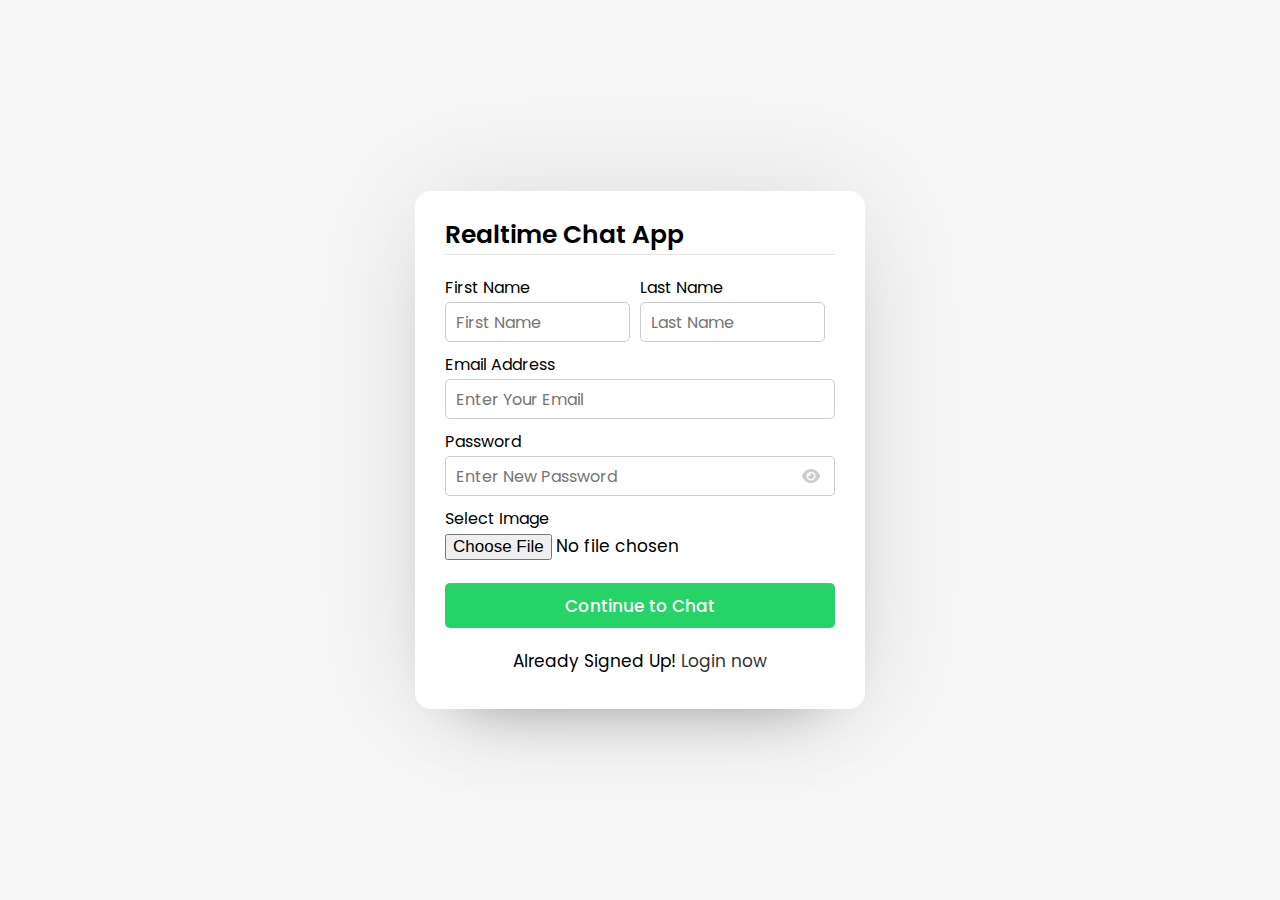
<file: index.html>
<!DOCTYPE html>
<html lang="en">

<head>
    <meta charset="UTF-8">
    <meta http-equiv="X-UA-Compatible" content="IE=edge">
    <meta name="viewport" content="width=device-width, initial-scale=1.0">
    <title>Realtime Chat App</title>
    <link rel="stylesheet" href="style.css">
    <link rel="stylesheet" href="https://cdnjs.cloudflare.com/ajax/libs/font-awesome/6.1.1/css/all.min.css">
</head>

<body>

    <div class="wrapper">
        <section class="form signup">
            <header>
                Realtime Chat App
            </header>
            <form action="#">
                <div class="error-txt">
                    This is an error message!
                </div>
                <div class="name-details">
                    <div class="field input">
                        <label>First Name</label>
                        <input type="text" placeholder="First Name">
                    </div>

                    <div class="field input">
                        <label>Last Name</label>
                        <input type="text" placeholder="Last Name">
                    </div>
                </div>
                <div class="field input">
                    <label>Email Address</label>
                    <input type="text" placeholder="Enter Your Email">
                </div>

                <div class="field input">
                    <label>Password</label>
                    <input type="password" placeholder="Enter New Password">
                    <i class="fas fa-eye"></i>
                </div>

                <div class="field image">
                    <label>Select Image</label>
                    <input type="file">
                </div>

                <div class="field button">
                    <input type="submit" value="Continue to Chat">
                </div>

            </form>
<div class="link">Already Signed Up! <a href="#">Login now</a></div>
        </section>
    </div>
</body>
<script src="javascript/pass-show-hide.js"></script>
</html>
</file>
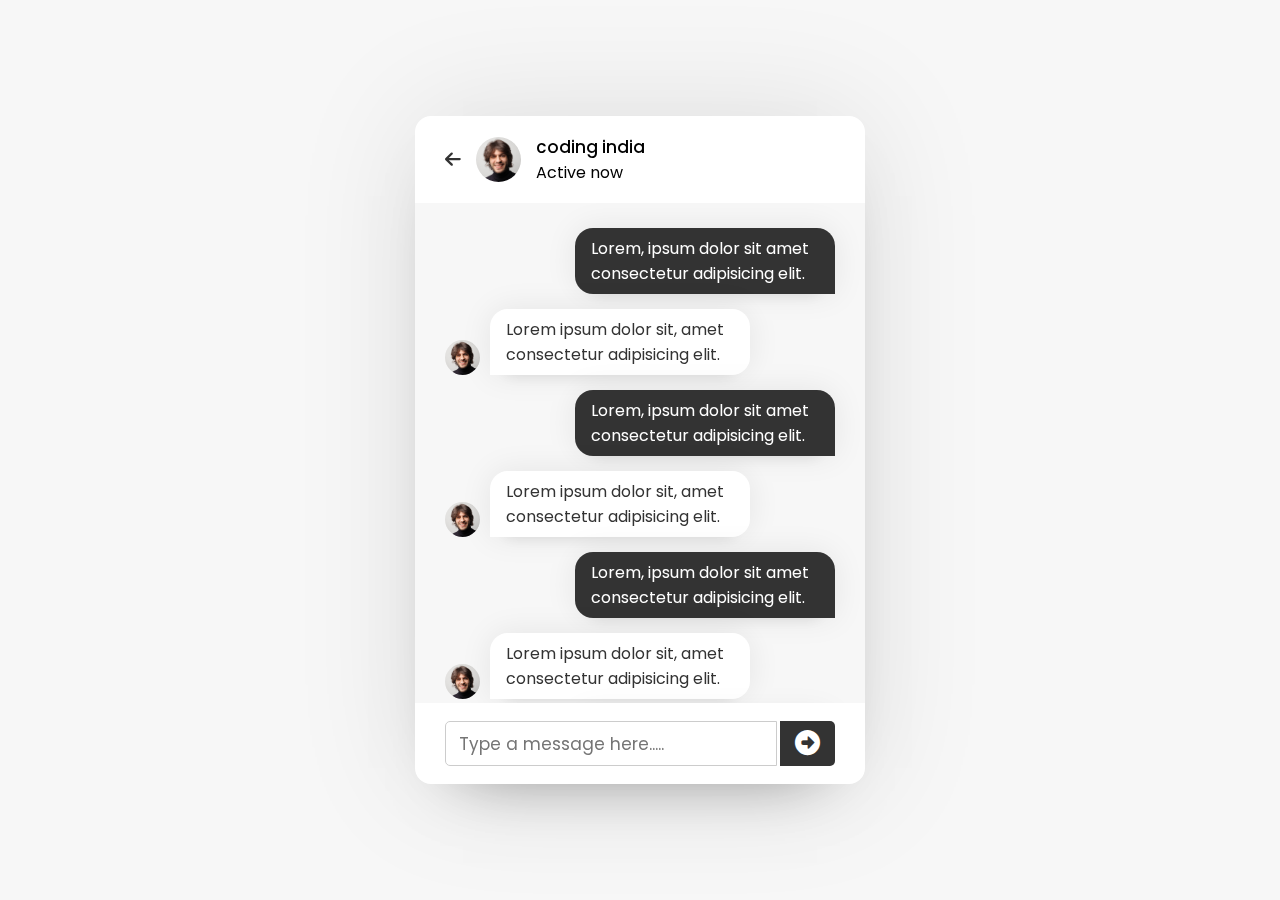
<file: chat.html>
<!DOCTYPE html>
<html lang="en">

<head>
    <meta charset="UTF-8">
    <meta http-equiv="X-UA-Compatible" content="IE=edge">
    <meta name="viewport" content="width=device-width, initial-scale=1.0">
    <title>Realtime Chat App</title>
    <link rel="stylesheet" href="style.css">
    <link rel="stylesheet" href="https://cdnjs.cloudflare.com/ajax/libs/font-awesome/6.1.1/css/all.min.css">
</head>

<body>

    <div class="wrapper">
        <section class="chat-area">
          <header>
              <a href="#" class="back-icon"><i class="fas fa-arrow-left"></i></a>
             <img src="img.jpg" alt="">
             <div class="details">
                 <span>coding india</span>
                 <p>Active now</p>
             </div>
            
          </header>
     <div class="chat-box">
         <div class="chat outgoing">
             <div class="details">
                 <p>Lorem, ipsum dolor sit amet consectetur adipisicing elit.</p>
             </div>
         </div>
         <div class="chat incoming">
             <img src="img.jpg" alt="">
            <div class="details">
                <p>Lorem ipsum dolor sit, amet consectetur adipisicing elit.</p>
            </div>
        </div>
        <div class="chat outgoing">
            <div class="details">
                <p>Lorem, ipsum dolor sit amet consectetur adipisicing elit.</p>
            </div>
        </div>
        <div class="chat incoming">
            <img src="img.jpg" alt="">
           <div class="details">
               <p>Lorem ipsum dolor sit, amet consectetur adipisicing elit.</p>
           </div>
       </div>
       <div class="chat outgoing">
        <div class="details">
            <p>Lorem, ipsum dolor sit amet consectetur adipisicing elit.</p>
        </div>
    </div>
    <div class="chat incoming">
        <img src="img.jpg" alt="">
       <div class="details">
           <p>Lorem ipsum dolor sit, amet consectetur adipisicing elit.</p>
       </div>
   </div>
   <div class="chat outgoing">
    <div class="details">
        <p>Lorem, ipsum dolor sit amet consectetur adipisicing elit.</p>
    </div>
</div>
<div class="chat incoming">
    <img src="img.jpg" alt="">
   <div class="details">
       <p>Lorem ipsum dolor sit, amet consectetur adipisicing elit.</p>
   </div>
</div>
     </div>  
        <form action="#" class="typing-area">
            <input type="text" placeholder="Type a message here.....">
            <button>   <i class="fa-solid fa-circle-right"></i></button>
        </form>
        </section>
    </div>
</body>

</html>
</file>
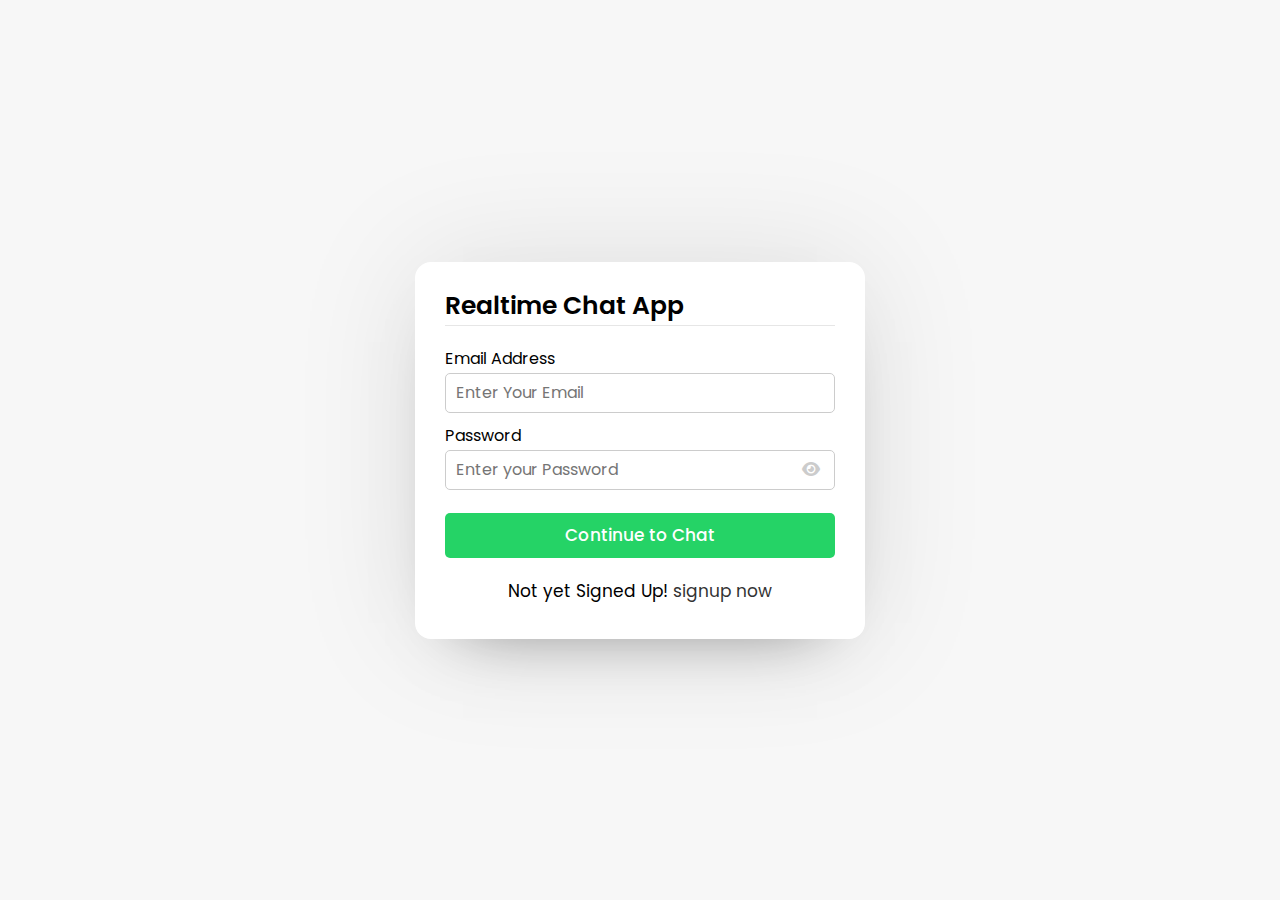
<file: login.html>
<!DOCTYPE html>
<html lang="en">

<head>
    <meta charset="UTF-8">
    <meta http-equiv="X-UA-Compatible" content="IE=edge">
    <meta name="viewport" content="width=device-width, initial-scale=1.0">
    <title>Realtime Chat App</title>
    <link rel="stylesheet" href="style.css">
    <link rel="stylesheet" href="https://cdnjs.cloudflare.com/ajax/libs/font-awesome/6.1.1/css/all.min.css">
</head>

<body>

    <div class="wrapper">
        <section class="form login">
            <header>
                Realtime Chat App
            </header>
            <form action="#">
                <div class="error-txt">
                    This is an error message!
                </div>
                <div class="field input">
                    <label>Email Address</label>
                    <input type="text" placeholder="Enter Your Email">
                </div>

                <div class="field input">
                    <label>Password</label>
                    <input type="password" placeholder="Enter your Password">
                    <i class="fas fa-eye"></i>
                </div>

               

                <div class="field button">
                    <input type="submit" value="Continue to Chat">
                </div>

            </form>
<div class="link">Not yet Signed Up! <a href="#">signup now </a></div>
        </section>
    </div>
    <script src="javascript/pass-show-hide.js"></script>

</body>

</html>
</file>
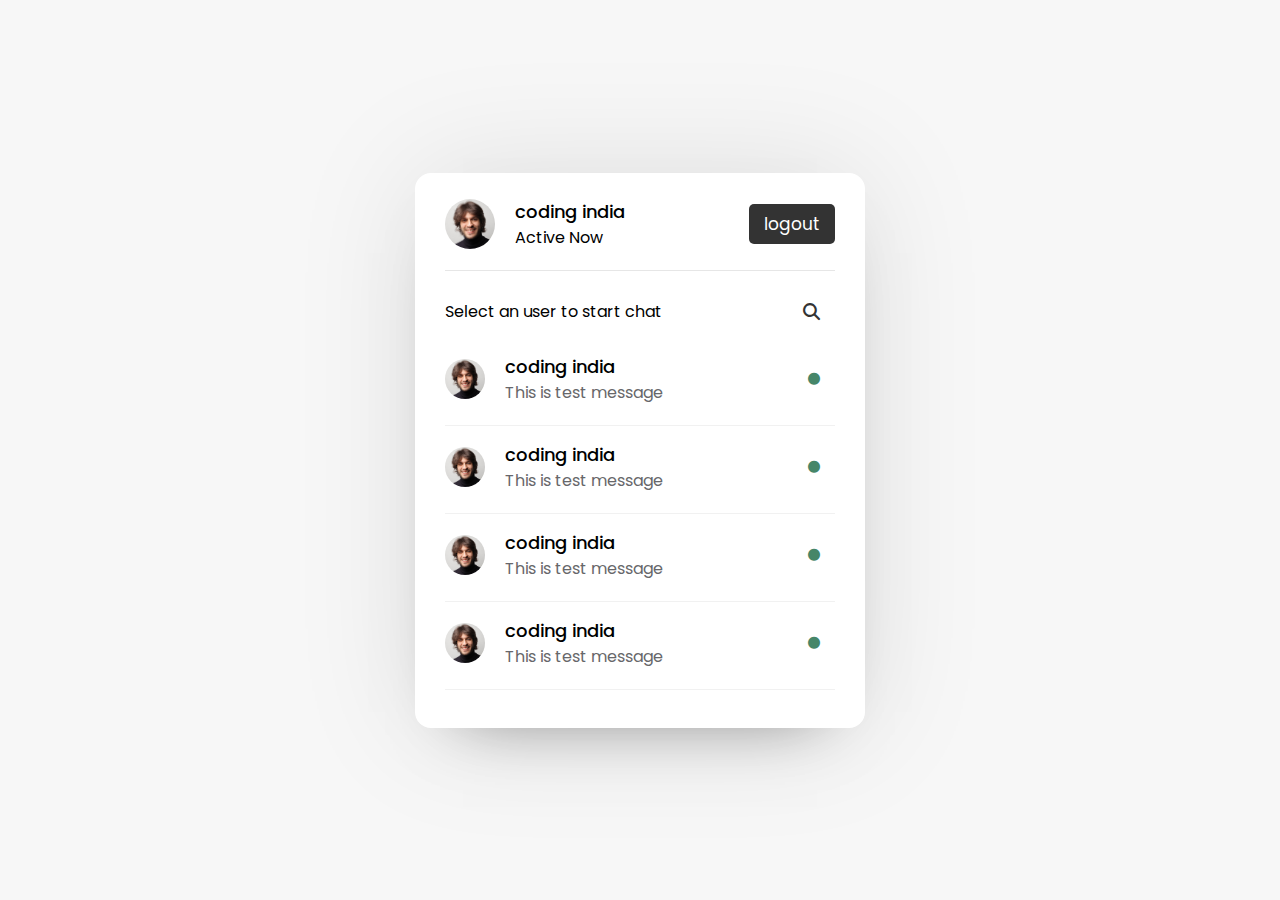
<file: users.html>
<!DOCTYPE html>
<html lang="en">

<head>
    <meta charset="UTF-8">
    <meta http-equiv="X-UA-Compatible" content="IE=edge">
    <meta name="viewport" content="width=device-width, initial-scale=1.0">
    <title>Realtime Chat App</title>
    <link rel="stylesheet" href="style.css">
    <link rel="stylesheet" href="https://cdnjs.cloudflare.com/ajax/libs/font-awesome/6.1.1/css/all.min.css">
</head>

<body>

    <div class="wrapper">
        <section class="users">
          <header>
              <div class="content">
            <img src="img.jpg" alt="">
            <div class="details">
                <span>coding india</span>
                <p>Active Now</p>
            </div>
              </div>
              <a href="#" class="logout">logout</a>
          </header>
          <div class="search">
              <span class="text">Select an user to start chat </span>
              <input type="text" placeholder="Enter name to search....">
              <button><i class="fas  fa-search"></i></button>
          </div>
      <div class="users-list">
          <a href="#">
              <div class="content">
                  <img src="img.jpg" alt="">
                  <div class="details">
                    <span>coding india</span>
                    <p>This is test message</p>
                </div>
              </div>
                 <div class="status-dot"><i class="fas fa-circle"></i></div>
          </a>
         
          <a href="#">
              <div class="content">
                  <img src="img.jpg" alt="">
                  <div class="details">
                    <span>coding india</span>
                    <p>This is test message</p>
                </div>
              </div>
                 <div class="status-dot"><i class="fas fa-circle"></i></div>
          </a>
         
      <div class="users-list">
          <a href="#">
              <div class="content">
                  <img src="img.jpg" alt="">
                  <div class="details">
                    <span>coding india</span>
                    <p>This is test message</p>
                </div>
              </div>
                 <div class="status-dot"><i class="fas fa-circle"></i></div>
          </a>
         
      <div class="users-list">
          <a href="#">
              <div class="content">
                  <img src="img.jpg" alt="">
                  <div class="details">
                    <span>coding india</span>
                    <p>This is test message</p>
                </div>
              </div>
                 <div class="status-dot"><i class="fas fa-circle"></i></div>
          </a>
        
      <div class="users-list">
          <a href="#">
              <div class="content">
                  <img src="img.jpg" alt="">
                  <div class="details">
                    <span>coding india</span>
                    <p>This is test message</p>
                </div>
              </div>
                 <div class="status-dot"><i class="fas fa-circle"></i></div>
          </a>
         
      <div class="users-list">
          <a href="#">
              <div class="content">
                  <img src="img.jpg" alt="">
                  <div class="details">
                    <span>coding india</span>
                    <p>This is test message</p>
                </div>
              </div>
                 <div class="status-dot"><i class="fas fa-circle"></i></div>
          </a>
      </div>    
        </section>
    </div>

    
    <script src="javascript/users.js"></script>

</body>

</html>
</file>
<file: style.css>
@import url('https://fonts.googleapis.com/css2?family=Montserrat:wght@300;400;500;600;700&family=Nunito:wght@500;600&family=Poppins:wght@200;300;400;500;600;700&display=swap');

*{
    margin:0;
    padding:0;
    box-sizing: border-box;
    text-decoration: none;
    font-family: 'Poppins', sans-serif;}
body{
    display: flex;
    align-items: center;
    justify-content: center;
    min-height: 100vh;
    background: #f7f7f7;
}

.wrapper{
    background: #fff;
    width: 450px;
    border-radius: 16px;
    box-shadow: 0 0 128px 0 rgba(0,0,0,0.1),
                0 32px 64px -48px rgba(0,0,0,0.5);
}

/* Signup page css */

.form{
    padding: 25px 30px;

}


.form header{
     font-size: 25px;
     font-weight: 600;
     border-bottom: 1px solid #e6e6e6; 
}

.form form{
    margin: 20px 0;
}

.form form .error-txt{
    color: #721c24;
    background: #f8d7da;
    padding: 8px 10px;
    text-align: center;
    border-radius: 5px;
    margin-bottom: 10px;
    border: 1px solid #f5c6cb;
    display: none;

}

.form form .field{
    display: flex;
    position: relative;
    flex-direction: column;
    margin-bottom: 10px;
}

.form form .name-details{
    display: flex;
}

form .name-details .field:first-child{
    margin-right: 10px;
}

form .name-details .field:last-child{
    margin-right: 10px;
}


.form form .field input{
    outline: none;
}

.form form .field label {
    margin-bottom: 2px;
}

.form form .input input{
    height: 40px;
    width: 100%;
    font-size: 16px;
    padding: 0 10px;
    border: 1px solid #ccc;
    border-radius: 5px;
}

.form form .button input{
    margin-top: 13px;
    height: 45px;
    border: none;
    font-size: 17px;
    font-weight: 500;
    background: #25D366;
    color: #fff;
    border-radius: 5px;
}


.form form .image input{
    font-size: 17px;
}

.form form .image button input{
    margin-top: 13px;
    height: 45px;
    border: none;
    font-size: 17px;
    font-weight: 400;
    background: #333;
    color: #fff;
    border-radius:5px;
    cursor: pointer;
        
}



.form form .field i{
    position: absolute;
    right: 15px;
    color: #ccc;
    top: 70%;
    transform: translateY(-50%);
    cursor:pointer;

}


.form form .field i.active::before{
    color: #333;
    content: "\f070";
}
.form .link{
    text-align: center;
    margin: 10px 0;
    font-size: 17px;

}


.form .link a{
    color: #333;

}


.form .link a::hover{
    text-decoration: underline;

}


.users{
    padding: 25px 30px;

}



.users header,
.users-list a{
    display: flex;
    align-items: center;
    padding-bottom: 20px;
    justify-content: space-between;
    border-bottom: 1px solid  #e6e6e6;
}




.wrapper img{
    object-fit: cover;
    border-radius: 50%;
}


.users header  .content img{
    height: 50px;
    width: 50px;
}

:is(.users,.users-list) .content{
align-items: center;
display:flex;
}



:is(.users, .users-list) .content .details{
    color: #000;
    margin-left: 20px;
}

:is(.users,.users-list) .details  span{
    font-size: 18px;
    font-weight: 500;
}

.users header .logout{
    background: #333;
    color: #fff;
    font-size: 17px;
    padding: 7px  15px;
    border-radius: 5px;
}

.users .search{
    margin: 20px 0;
    position: relative;
    display: flex;
    align-items: center;
    justify-content: space-between;
    
}

.users .search text{
    font-size: 18px;

}

.users .search input{
 position: absolute;
 height: 42px;
 width: calc(100% - 50px);
 border: 1px solid #ccc;
 padding: 0 13px;
 font-size: 16px;
 border-radius: 5px 0 0 5px;
 outline: none;
 opacity: 0;
pointer-events: none;
transition: all 0.2s ease;

}

.users .search input.active{
    opacity: 1;
    pointer-events: auto    ;
}


.users .search button{
    width: 47px;
    height: 42px;
        outline: none;
        color: #333;
        cursor: pointer;
        border-radius: 0 5px 0 5px;
        font-size: 17px;
        background: #fff;
        border: none;
        transition: all 0.2s ease;

}

.users .search button.active{
    color: #fff;
    background: #333;
}

.users .search button.active i::before{
    content: "\f00d";
}

.users-list{
max-height: 350px;
overflow: auto;
}




:is(.users-list, .chat-box)::-webkit-scrollbar{
    width: 0px;
}


.users-list a:last-child{
    border: none;
    margin-bottom: 0px;
}


.users-list a{
    padding-right: 15px;
    margin-bottom: 15px;
    page-break-after: 10px;
    border-bottom-color: #f1f1f1;
}

.users-list a .content img{
height: 40px;
width:40px;

}

.users-list a .content p{
    color: #67676a;
}

.users-list  a .status-dot{
    font-size: 12px;
    color: #468669;
}

/*we use this class main in php to show offline stauts*/
.users-list a .status-dot.offline{
    color: #ccc;
}


.chat-area .typing-area{
    padding: 18px 30px;
    display: flex;
    justify-content: space-between;
}

.typing-area input{
    height: 45px;
    width: calc(100% - 58px);
    font-size: 17px;
    border: 1px solid #ccc;
    padding: 0 13px;
    border-radius: 5px 0 0 5px;
    outline: none;
}

.typing-area button {
    width: 55px;
    border: none;
    outline: none;
    background: #333;
    color: #fff;
    border-radius: 0 5px 5px 0;
    font-size: 25px;
    cursor: pointer;   
   
}


.chat-area header{
     display: flex;
     align-items: center;
     padding: 18px 30px;

}


.chat-area header .back-icon{
    font-size: 18px;
    color: #333;

}

.chat-area header span{
    font-size: 17px;
    font-weight: 500;
}




.chat-area header img{
    height: 45px;
    width: 45px;
    margin: 0 15px;

}


.chat-box{
    height: 500px;
    overflow-y: auto;
    background: #f7f7f7;
    padding: 10px 30px 20px 30px;
    box-shadow: inset 0 32px 32px -32px rgb(0 0 0 / 5%),
              inset 0 -32px 32px -32px rgb(0 0 0 / 5%),
}

.chat-box .chat{
    margin: 15px 0;
}


.chat-box .chat p{
    word-wrap: break-word;
    padding: 8px 16px;
    box-shadow: 0 0 32px rgb(0 0 0/ 8%),
    0 16px 16px -16px rgb(0 0 0 / 10%);
}


.chat-box .outgoing .details{
    margin-left: auto;
    max-width: calc(100% - 130px);}


.chat-box .outgoing{
    display: flex;

}

.outgoing .details{
    margin-left: auto;
    max-width: calc(100% - 130px);
}
.outgoing .details p{
    background: #333;
    color: #fff;
    border-radius: 18px 18px 0 18px ;
}

.chat-box .incoming{
    display: flex;
    align-items: flex-end;
}

.chat-box .incoming img{
height: 35px;
width: 35px;
}

.incoming .details{
    margin-left: 10px;
    margin-right: auto;
    max-width: calc(100% - 130px);
}


.incoming .details p{
    background: #fff;
    color: #333;
    border-radius: 18px 18px 18px 0px ;
}
</file>
